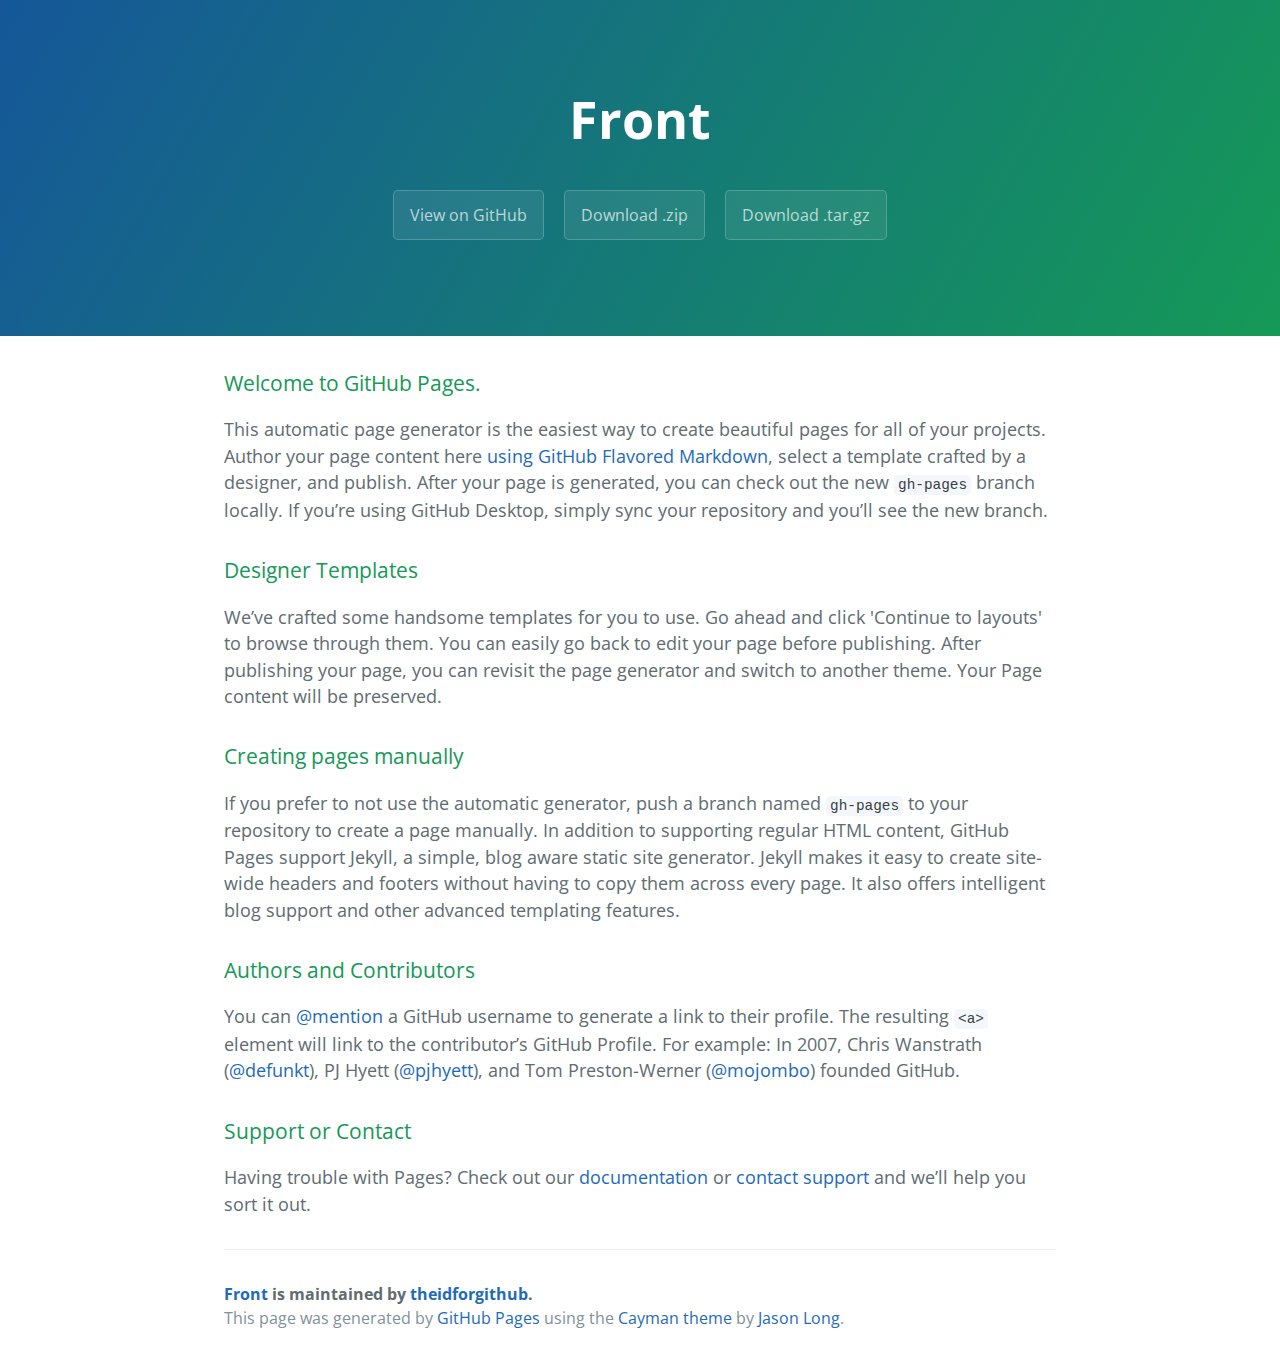
<file: index.html>
<!DOCTYPE html>
<html lang="en-us">
  <head>
    <meta charset="UTF-8">
    <title>Front by theidforgithub</title>
    <meta name="viewport" content="width=device-width, initial-scale=1">
    <link rel="stylesheet" type="text/css" href="stylesheets/normalize.css" media="screen">
    <link href='https://fonts.googleapis.com/css?family=Open+Sans:400,700' rel='stylesheet' type='text/css'>
    <link rel="stylesheet" type="text/css" href="stylesheets/stylesheet.css" media="screen">
    <link rel="stylesheet" type="text/css" href="stylesheets/github-light.css" media="screen">
  </head>
  <body>
    <section class="page-header">
      <h1 class="project-name">Front</h1>
      <h2 class="project-tagline"></h2>
      <a href="https://github.com/theidforgithub/front" class="btn">View on GitHub</a>
      <a href="https://github.com/theidforgithub/front/zipball/master" class="btn">Download .zip</a>
      <a href="https://github.com/theidforgithub/front/tarball/master" class="btn">Download .tar.gz</a>
    </section>

    <section class="main-content">
      <h3>
<a id="welcome-to-github-pages" class="anchor" href="#welcome-to-github-pages" aria-hidden="true"><span aria-hidden="true" class="octicon octicon-link"></span></a>Welcome to GitHub Pages.</h3>

<p>This automatic page generator is the easiest way to create beautiful pages for all of your projects. Author your page content here <a href="https://guides.github.com/features/mastering-markdown/">using GitHub Flavored Markdown</a>, select a template crafted by a designer, and publish. After your page is generated, you can check out the new <code>gh-pages</code> branch locally. If you’re using GitHub Desktop, simply sync your repository and you’ll see the new branch.</p>

<h3>
<a id="designer-templates" class="anchor" href="#designer-templates" aria-hidden="true"><span aria-hidden="true" class="octicon octicon-link"></span></a>Designer Templates</h3>

<p>We’ve crafted some handsome templates for you to use. Go ahead and click 'Continue to layouts' to browse through them. You can easily go back to edit your page before publishing. After publishing your page, you can revisit the page generator and switch to another theme. Your Page content will be preserved.</p>

<h3>
<a id="creating-pages-manually" class="anchor" href="#creating-pages-manually" aria-hidden="true"><span aria-hidden="true" class="octicon octicon-link"></span></a>Creating pages manually</h3>

<p>If you prefer to not use the automatic generator, push a branch named <code>gh-pages</code> to your repository to create a page manually. In addition to supporting regular HTML content, GitHub Pages support Jekyll, a simple, blog aware static site generator. Jekyll makes it easy to create site-wide headers and footers without having to copy them across every page. It also offers intelligent blog support and other advanced templating features.</p>

<h3>
<a id="authors-and-contributors" class="anchor" href="#authors-and-contributors" aria-hidden="true"><span aria-hidden="true" class="octicon octicon-link"></span></a>Authors and Contributors</h3>

<p>You can <a href="https://help.github.com/articles/basic-writing-and-formatting-syntax/#mentioning-users-and-teams" class="user-mention">@mention</a> a GitHub username to generate a link to their profile. The resulting <code>&lt;a&gt;</code> element will link to the contributor’s GitHub Profile. For example: In 2007, Chris Wanstrath (<a href="https://github.com/defunkt" class="user-mention">@defunkt</a>), PJ Hyett (<a href="https://github.com/pjhyett" class="user-mention">@pjhyett</a>), and Tom Preston-Werner (<a href="https://github.com/mojombo" class="user-mention">@mojombo</a>) founded GitHub.</p>

<h3>
<a id="support-or-contact" class="anchor" href="#support-or-contact" aria-hidden="true"><span aria-hidden="true" class="octicon octicon-link"></span></a>Support or Contact</h3>

<p>Having trouble with Pages? Check out our <a href="https://help.github.com/pages">documentation</a> or <a href="https://github.com/contact">contact support</a> and we’ll help you sort it out.</p>

      <footer class="site-footer">
        <span class="site-footer-owner"><a href="https://github.com/theidforgithub/front">Front</a> is maintained by <a href="https://github.com/theidforgithub">theidforgithub</a>.</span>

        <span class="site-footer-credits">This page was generated by <a href="https://pages.github.com">GitHub Pages</a> using the <a href="https://github.com/jasonlong/cayman-theme">Cayman theme</a> by <a href="https://twitter.com/jasonlong">Jason Long</a>.</span>
      </footer>

    </section>

  
  </body>
</html>
</file>
<file: stylesheets/stylesheet.css>
* {
  box-sizing: border-box; }

body {
  padding: 0;
  margin: 0;
  font-family: "Open Sans", "Helvetica Neue", Helvetica, Arial, sans-serif;
  font-size: 16px;
  line-height: 1.5;
  color: #606c71; }

a {
  color: #1e6bb8;
  text-decoration: none; }
  a:hover {
    text-decoration: underline; }

.btn {
  display: inline-block;
  margin-bottom: 1rem;
  color: rgba(255, 255, 255, 0.7);
  background-color: rgba(255, 255, 255, 0.08);
  border-color: rgba(255, 255, 255, 0.2);
  border-style: solid;
  border-width: 1px;
  border-radius: 0.3rem;
  transition: color 0.2s, background-color 0.2s, border-color 0.2s; }
  .btn + .btn {
    margin-left: 1rem; }

.btn:hover {
  color: rgba(255, 255, 255, 0.8);
  text-decoration: none;
  background-color: rgba(255, 255, 255, 0.2);
  border-color: rgba(255, 255, 255, 0.3); }

@media screen and (min-width: 64em) {
  .btn {
    padding: 0.75rem 1rem; } }

@media screen and (min-width: 42em) and (max-width: 64em) {
  .btn {
    padding: 0.6rem 0.9rem;
    font-size: 0.9rem; } }

@media screen and (max-width: 42em) {
  .btn {
    display: block;
    width: 100%;
    padding: 0.75rem;
    font-size: 0.9rem; }
    .btn + .btn {
      margin-top: 1rem;
      margin-left: 0; } }

.page-header {
  color: #fff;
  text-align: center;
  background-color: #159957;
  background-image: linear-gradient(120deg, #155799, #159957); }

@media screen and (min-width: 64em) {
  .page-header {
    padding: 5rem 6rem; } }

@media screen and (min-width: 42em) and (max-width: 64em) {
  .page-header {
    padding: 3rem 4rem; } }

@media screen and (max-width: 42em) {
  .page-header {
    padding: 2rem 1rem; } }

.project-name {
  margin-top: 0;
  margin-bottom: 0.1rem; }

@media screen and (min-width: 64em) {
  .project-name {
    font-size: 3.25rem; } }

@media screen and (min-width: 42em) and (max-width: 64em) {
  .project-name {
    font-size: 2.25rem; } }

@media screen and (max-width: 42em) {
  .project-name {
    font-size: 1.75rem; } }

.project-tagline {
  margin-bottom: 2rem;
  font-weight: normal;
  opacity: 0.7; }

@media screen and (min-width: 64em) {
  .project-tagline {
    font-size: 1.25rem; } }

@media screen and (min-width: 42em) and (max-width: 64em) {
  .project-tagline {
    font-size: 1.15rem; } }

@media screen and (max-width: 42em) {
  .project-tagline {
    font-size: 1rem; } }

.main-content :first-child {
  margin-top: 0; }
.main-content img {
  max-width: 100%; }
.main-content h1, .main-content h2, .main-content h3, .main-content h4, .main-content h5, .main-content h6 {
  margin-top: 2rem;
  margin-bottom: 1rem;
  font-weight: normal;
  color: #159957; }
.main-content p {
  margin-bottom: 1em; }
.main-content code {
  padding: 2px 4px;
  font-family: Consolas, "Liberation Mono", Menlo, Courier, monospace;
  font-size: 0.9rem;
  color: #383e41;
  background-color: #f3f6fa;
  border-radius: 0.3rem; }
.main-content pre {
  padding: 0.8rem;
  margin-top: 0;
  margin-bottom: 1rem;
  font: 1rem Consolas, "Liberation Mono", Menlo, Courier, monospace;
  color: #567482;
  word-wrap: normal;
  background-color: #f3f6fa;
  border: solid 1px #dce6f0;
  border-radius: 0.3rem; }
  .main-content pre > code {
    padding: 0;
    margin: 0;
    font-size: 0.9rem;
    color: #567482;
    word-break: normal;
    white-space: pre;
    background: transparent;
    border: 0; }
.main-content .highlight {
  margin-bottom: 1rem; }
  .main-content .highlight pre {
    margin-bottom: 0;
    word-break: normal; }
.main-content .highlight pre, .main-content pre {
  padding: 0.8rem;
  overflow: auto;
  font-size: 0.9rem;
  line-height: 1.45;
  border-radius: 0.3rem; }
.main-content pre code, .main-content pre tt {
  display: inline;
  max-width: initial;
  padding: 0;
  margin: 0;
  overflow: initial;
  line-height: inherit;
  word-wrap: normal;
  background-color: transparent;
  border: 0; }
  .main-content pre code:before, .main-content pre code:after, .main-content pre tt:before, .main-content pre tt:after {
    content: normal; }
.main-content ul, .main-content ol {
  margin-top: 0; }
.main-content blockquote {
  padding: 0 1rem;
  margin-left: 0;
  color: #819198;
  border-left: 0.3rem solid #dce6f0; }
  .main-content blockquote > :first-child {
    margin-top: 0; }
  .main-content blockquote > :last-child {
    margin-bottom: 0; }
.main-content table {
  display: block;
  width: 100%;
  overflow: auto;
  word-break: normal;
  word-break: keep-all; }
  .main-content table th {
    font-weight: bold; }
  .main-content table th, .main-content table td {
    padding: 0.5rem 1rem;
    border: 1px solid #e9ebec; }
.main-content dl {
  padding: 0; }
  .main-content dl dt {
    padding: 0;
    margin-top: 1rem;
    font-size: 1rem;
    font-weight: bold; }
  .main-content dl dd {
    padding: 0;
    margin-bottom: 1rem; }
.main-content hr {
  height: 2px;
  padding: 0;
  margin: 1rem 0;
  background-color: #eff0f1;
  border: 0; }

@media screen and (min-width: 64em) {
  .main-content {
    max-width: 64rem;
    padding: 2rem 6rem;
    margin: 0 auto;
    font-size: 1.1rem; } }

@media screen and (min-width: 42em) and (max-width: 64em) {
  .main-content {
    padding: 2rem 4rem;
    font-size: 1.1rem; } }

@media screen and (max-width: 42em) {
  .main-content {
    padding: 2rem 1rem;
    font-size: 1rem; } }

.site-footer {
  padding-top: 2rem;
  margin-top: 2rem;
  border-top: solid 1px #eff0f1; }

.site-footer-owner {
  display: block;
  font-weight: bold; }

.site-footer-credits {
  color: #819198; }

@media screen and (min-width: 64em) {
  .site-footer {
    font-size: 1rem; } }

@media screen and (min-width: 42em) and (max-width: 64em) {
  .site-footer {
    font-size: 1rem; } }

@media screen and (max-width: 42em) {
  .site-footer {
    font-size: 0.9rem; } }
</file>
<file: stylesheets/github-light.css>
/*
The MIT License (MIT)

Copyright (c) 2015 GitHub, Inc.

Permission is hereby granted, free of charge, to any person obtaining a copy
of this software and associated documentation files (the "Software"), to deal
in the Software without restriction, including without limitation the rights
to use, copy, modify, merge, publish, distribute, sublicense, and/or sell
copies of the Software, and to permit persons to whom the Software is
furnished to do so, subject to the following conditions:

The above copyright notice and this permission notice shall be included in all
copies or substantial portions of the Software.

THE SOFTWARE IS PROVIDED "AS IS", WITHOUT WARRANTY OF ANY KIND, EXPRESS OR
IMPLIED, INCLUDING BUT NOT LIMITED TO THE WARRANTIES OF MERCHANTABILITY,
FITNESS FOR A PARTICULAR PURPOSE AND NONINFRINGEMENT. IN NO EVENT SHALL THE
AUTHORS OR COPYRIGHT HOLDERS BE LIABLE FOR ANY CLAIM, DAMAGES OR OTHER
LIABILITY, WHETHER IN AN ACTION OF CONTRACT, TORT OR OTHERWISE, ARISING FROM,
OUT OF OR IN CONNECTION WITH THE SOFTWARE OR THE USE OR OTHER DEALINGS IN THE
SOFTWARE.

*/

.pl-c /* comment */ {
  color: #969896;
}

.pl-c1      /* constant, markup.raw, meta.diff.header, meta.module-reference, meta.property-name, support, support.constant, support.variable, variable.other.constant */,
.pl-s .pl-v /* string variable */ {
  color: #0086b3;
}

.pl-e  /* entity */,
.pl-en /* entity.name */ {
  color: #795da3;
}

.pl-s .pl-s1 /* string source */,
.pl-smi      /* storage.modifier.import, storage.modifier.package, storage.type.java, variable.other, variable.parameter.function */ {
  color: #333;
}

.pl-ent /* entity.name.tag */ {
  color: #63a35c;
}

.pl-k /* keyword, storage, storage.type */ {
  color: #a71d5d;
}

.pl-pds              /* punctuation.definition.string, string.regexp.character-class */,
.pl-s                /* string */,
.pl-s .pl-pse .pl-s1 /* string punctuation.section.embedded source */,
.pl-sr               /* string.regexp */,
.pl-sr .pl-cce       /* string.regexp constant.character.escape */,
.pl-sr .pl-sra       /* string.regexp string.regexp.arbitrary-repitition */,
.pl-sr .pl-sre       /* string.regexp source.ruby.embedded */ {
  color: #183691;
}

.pl-v /* variable */ {
  color: #ed6a43;
}

.pl-id /* invalid.deprecated */ {
  color: #b52a1d;
}

.pl-ii /* invalid.illegal */ {
  background-color: #b52a1d;
  color: #f8f8f8;
}

.pl-sr .pl-cce /* string.regexp constant.character.escape */ {
  color: #63a35c;
  font-weight: bold;
}

.pl-ml /* markup.list */ {
  color: #693a17;
}

.pl-mh        /* markup.heading */,
.pl-mh .pl-en /* markup.heading entity.name */,
.pl-ms        /* meta.separator */ {
  color: #1d3e81;
  font-weight: bold;
}

.pl-mq /* markup.quote */ {
  color: #008080;
}

.pl-mi /* markup.italic */ {
  color: #333;
  font-style: italic;
}

.pl-mb /* markup.bold */ {
  color: #333;
  font-weight: bold;
}

.pl-md /* markup.deleted, meta.diff.header.from-file */ {
  background-color: #ffecec;
  color: #bd2c00;
}

.pl-mi1 /* markup.inserted, meta.diff.header.to-file */ {
  background-color: #eaffea;
  color: #55a532;
}

.pl-mdr /* meta.diff.range */ {
  color: #795da3;
  font-weight: bold;
}

.pl-mo /* meta.output */ {
  color: #1d3e81;
}
</file>
